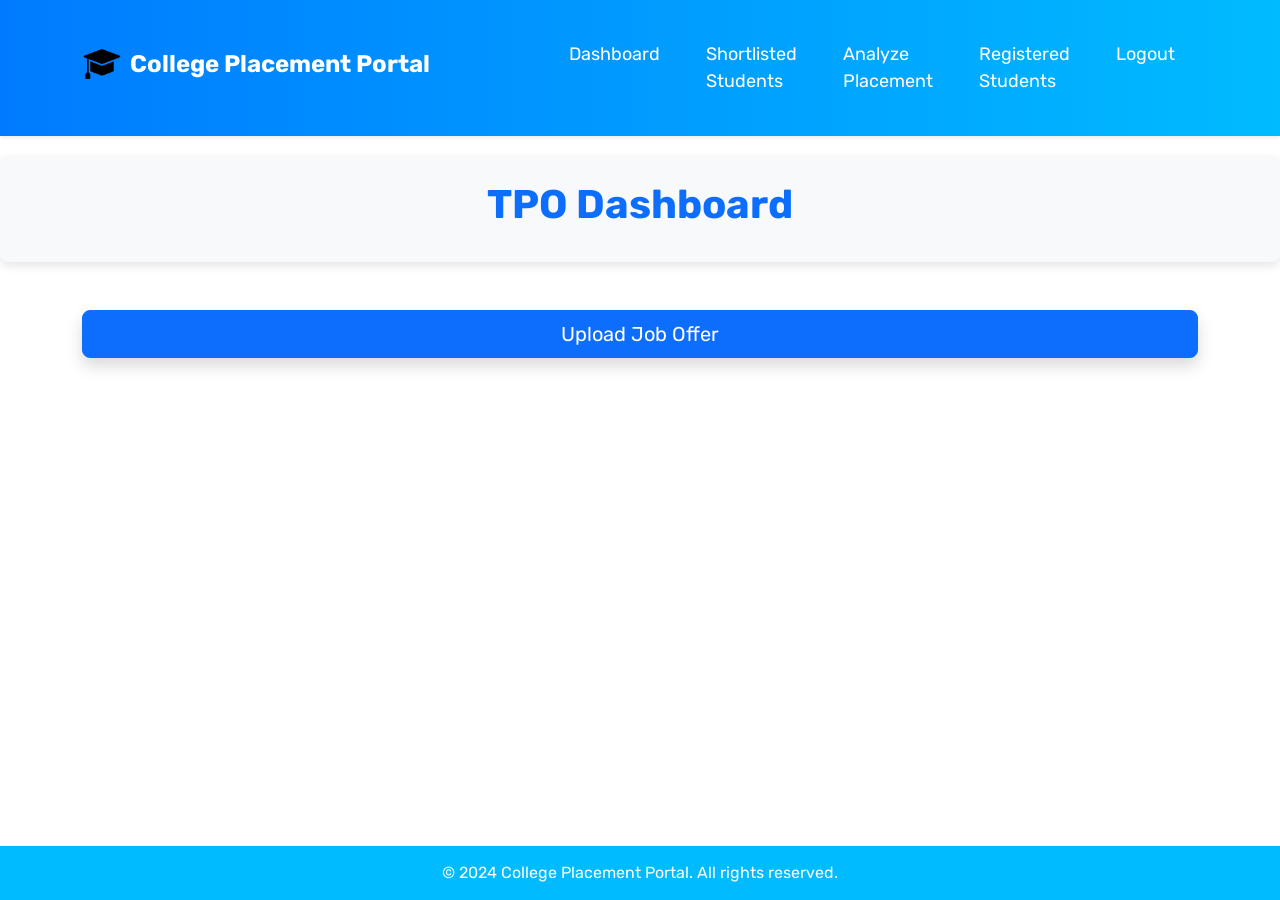
<file: TPO-Placement-Portal/job_offer.html>
<!DOCTYPE html>
<html lang="en">

<head>
    <meta charset="UTF-8">
    <meta name="viewport" content="width=device-width, initial-scale=1.0">
    <title>TPO Dashboard</title>
    <link href="https://cdn.jsdelivr.net/npm/bootstrap@5.3.0-alpha1/dist/css/bootstrap.min.css" rel="stylesheet">
    <link rel="stylesheet" href="css/styles.css">

    <style>
        /* Ensure the page takes the full height and the footer stays at the bottom */
        
        html,
        body {
            height: 100%;
            display: flex;
            flex-direction: column;
        }
        /* Main content wrapper */
        
        main {
            flex: 1;
        }
        /* Navbar Styling */
        
        .navbar {
            background: linear-gradient(to right, #007bff, #00bbff);
            padding: 15px;
        }
        
        .navbar-brand {
            font-weight: bold;
            font-size: 1.2rem;
        }
        
        .logout-btn {
            background-color: #ff4d4d;
            border: none;
            padding: 8px 15px;
            border-radius: 5px;
            font-weight: bold;
        }
        
        .logout-btn:hover {
            background-color: #e60000;
        }
        /* Header */
        
        .page-header {
            background: #f8f9fa;
            padding: 25px;
            text-align: center;
            border-radius: 8px;
            box-shadow: 0px 4px 10px rgba(0, 0, 0, 0.1);
            margin-top: 20px;
        }
        /* Modal Styling */
        
        .modal-content {
            border-radius: 10px;
        }
        
        .modal-header {
            background: #007bff;
            color: white;
            border-top-left-radius: 10px;
            border-top-right-radius: 10px;
        }
        
        .modal-footer {
            background: #f8f9fa;
            border-bottom-left-radius: 10px;
            border-bottom-right-radius: 10px;
        }
        /* Footer styling */
        
        footer {
            background: #00bbff;
            color: white;
            text-align: center;
            padding: 15px;
            margin-top: auto;
        }
    </style>
</head>

<body>

    <!-- Header with Sticky Navigation -->
    <header class="sticky-top navbar navbar-expand-lg navbar-dark shadow-sm">
        <div class="container">
            <div class="d-flex justify-content-between align-items-center py-3 w-100">
                <div class="logo h4 d-flex align-items-center text-white">
                    <img src="./images/mortarboard.png" alt="Logo" class="me-2" style="width: 40px; height: 40px;"> College Placement Portal
                </div>
                <nav>
                    <ul class="navbar-nav">
                        <li class="nav-item"><a class="nav-link text-white" href="tpo.html">Dashboard</a></li>
                        <li class="nav-item"><a class="nav-link text-white" href="shortlist_students.html">Shortlisted Students</a></li>
                        <li class="nav-item"><a class="nav-link text-white" href="placed_students.html">Analyze Placement</a></li>
                        <li class="nav-item"><a class="nav-link text-white" href="registered_students_tpo.html">Registered Students</a></li>
                        <li class="nav-item"><a class="nav-link text-white" href="index.html">Logout</a></li>
                    </ul>
                </nav>
            </div>
        </div>
    </header>

    <!-- Main content -->
    <main>
        <!-- Page Header -->
        <header class="page-header">
            <div class="container">
                <h1 class="fw-bold text-primary">TPO Dashboard</h1>
            </div>
        </header>

        <!-- Button to trigger the modal -->
        <div class="container text-center mt-5">
            <button type="button" class="btn btn-primary btn-lg shadow" data-bs-toggle="modal" data-bs-target="#uploadJobModal">
                Upload Job Offer
            </button>
        </div>

        <!-- Job Offer Upload Modal -->
        <div class="modal fade" id="uploadJobModal" tabindex="-1" aria-labelledby="uploadJobModalLabel" aria-hidden="true">
            <div class="modal-dialog">
                <div class="modal-content">
                    <div class="modal-header">
                        <h5 class="modal-title" id="uploadJobModalLabel">Upload Job Offer</h5>
                        <button type="button" class="btn-close" data-bs-dismiss="modal" aria-label="Close"></button>
                    </div>
                    <div class="modal-body">
                        <form id="jobOfferForm" method="POST" action="api/job_offer.php">
                            <div class="mb-3">
                                <label for="jobTitle" class="form-label">Job Post Name</label>
                                <input type="text" class="form-control" id="jobTitle" name="jobTitle" placeholder="Enter job title" required>
                            </div>
                            <div class="mb-3">
                                <label for="salary" class="form-label">Salary</label>
                                <input type="text" class="form-control" id="salary" name="salary" placeholder="Enter salary" required>
                            </div>
                            <div class="mb-3">
                                <label for="qualifications" class="form-label">Qualifications</label>
                                <textarea class="form-control" id="qualifications" name="qualifications" rows="3" placeholder="Enter required qualifications" required></textarea>
                            </div>
                            <div class="mb-3">
                                <label for="eligibility" class="form-label">Eligibility Criteria</label>
                                <textarea class="form-control" id="eligibility" name="eligibility" rows="3" placeholder="Enter eligibility criteria" required></textarea>
                            </div>
                            <div class="mb-3">
                                <label for="workMode" class="form-label">Work Mode</label>
                                <select class="form-select" id="workMode" name="workMode" required>
                                    <option value="" disabled selected>Select work mode</option>
                                    <option value="Remote">Remote</option>
                                    <option value="On-site">On-site</option>
                                    <option value="Hybrid">Hybrid</option>
                                </select>
                            </div>
                            <div class="mb-3">
                                <label for="location" class="form-label">Location</label>
                                <input type="text" class="form-control" id="location" name="location" placeholder="Enter location" required>
                            </div>
                            <button type="submit" class="btn btn-success w-100">Upload Offer</button>
                        </form>
                    </div>
                    <div class="modal-footer">
                        <button type="button" class="btn btn-secondary" data-bs-dismiss="modal">Close</button>
                    </div>
                </div>
            </div>
        </div>
    </main>

    <!-- Footer -->
    <footer>
        <div class="container">
            <p class="mb-0">&copy; 2024 College Placement Portal. All rights reserved.</p>
        </div>
    </footer>

    <!-- Bootstrap JS -->
    <script src="https://cdn.jsdelivr.net/npm/bootstrap@5.3.0-alpha1/dist/js/bootstrap.bundle.min.js"></script>

    <!-- JavaScript -->
    <script src="js/job_offer.js"></script>

</body>

</html>
</file>
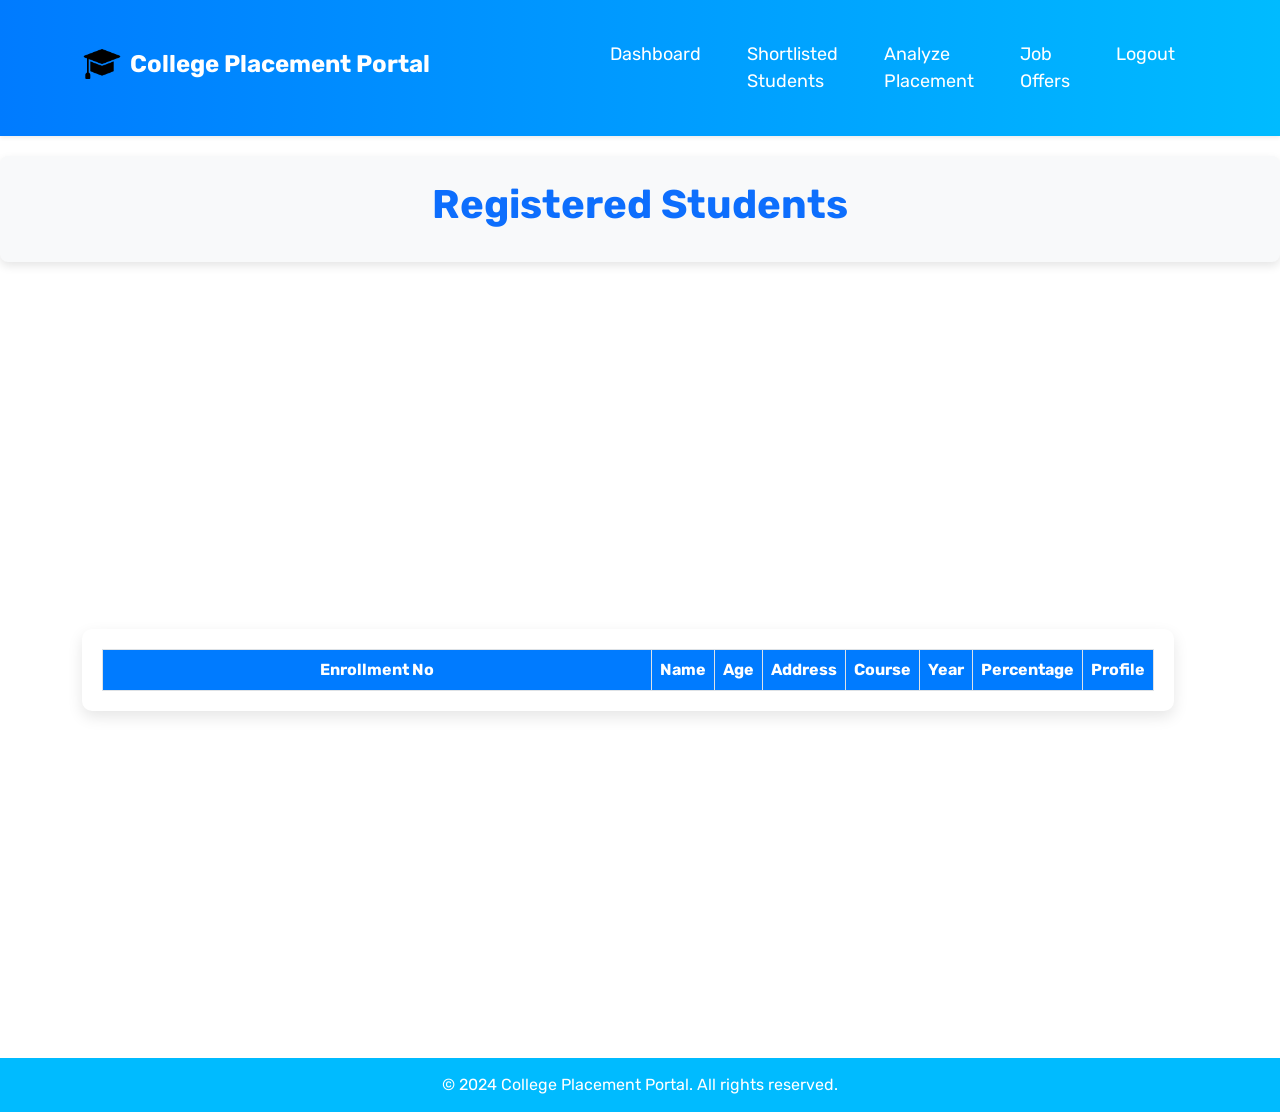
<file: TPO-Placement-Portal/registered_students_tpo.html>
<!DOCTYPE html>
<html lang="en">

<head>
    <meta charset="UTF-8">
    <meta name="viewport" content="width=device-width, initial-scale=1.0">
    <title>Registered Students</title>
    <link href="https://cdn.jsdelivr.net/npm/bootstrap@5.3.0-alpha1/dist/css/bootstrap.min.css" rel="stylesheet">
    <link rel="stylesheet" href="css/styles.css">

    <style>
        /* Navbar Styling */
        
        .navbar {
            background: linear-gradient(to right, #007bff, #00bbff);
            padding: 15px;
        }
        
        .navbar-brand {
            font-weight: bold;
            font-size: 1.2rem;
        }
        /* Header Styling */
        
        .page-header {
            background: #f8f9fa;
            padding: 25px;
            text-align: center;
            border-radius: 8px;
            box-shadow: 0px 4px 10px rgba(0, 0, 0, 0.1);
            margin-top: 20px;
        }
        /* Table Styling */
        
        .table-container {
            background: white;
            padding: 20px;
            border-radius: 10px;
            box-shadow: 0px 6px 15px rgba(0, 0, 0, 0.1);
            margin-top: 20px;
            width: 100%;
            overflow-x: auto;
        }
        
        .table {
            width: 100%;
            margin-bottom: 0;
        }
        
        .table th {
            text-align: center;
            background: #007bff !important;
            color: white;
        }
        
        .table tbody tr:hover {
            background-color: #f1f1f1;
        }
        
        .table td {
            text-align: center;
            vertical-align: middle;
        }
        /* Ensure full page table layout */
        
        .full-page-table {
            min-height: calc(100vh - 200px);
            /* Adjust height dynamically */
            display: flex;
            flex-direction: column;
            justify-content: center;
        }
        /* Footer Styling */
        
        footer {
            background: #00bbff;
            color: white;
            text-align: center;
            padding: 15px;
            margin-top: 30px;
        }
        /* Responsive Design */
        
        @media (max-width: 768px) {
            .table-container {
                padding: 10px;
            }
            .table th,
            .table td {
                font-size: 14px;
            }
        }
    </style>
</head>

<body>

    <!-- Header with Sticky Navigation -->
    <header class="sticky-top navbar navbar-expand-lg navbar-dark shadow-sm">
        <div class="container">
            <div class="d-flex justify-content-between align-items-center py-3 w-100">
                <div class="logo h4 d-flex align-items-center text-white">
                    <img src="./images/mortarboard.png" alt="Logo" class="me-2" style="width: 40px; height: 40px;"> College Placement Portal
                </div>
                <nav>
                    <ul class="navbar-nav">
                        <li class="nav-item"><a class="nav-link text-white" href="tpo.html">Dashboard</a></li>
                        <li class="nav-item"><a class="nav-link text-white" href="shortlist_students.html">Shortlisted Students</a></li>
                        <li class="nav-item"><a class="nav-link text-white" href="placed_students.html">Analyze Placement</a></li>
                        <li class="nav-item"><a class="nav-link text-white" href="job_offer.html">Job Offers</a></li>
                        <li class="nav-item"><a class="nav-link text-white" href="index.html">Logout</a></li>
                    </ul>
                </nav>
            </div>
        </div>
    </header>

    <!-- Page Header -->
    <header class="page-header">
        <div class="container">
            <h1 class="fw-bold text-primary">Registered Students</h1>
        </div>
    </header>

    <!-- Table Section -->
    <section class="container my-5 full-page-table">
        <div class="row justify-content-center">
            <div class="col-12">
                <div class="table-container">
                    <table class="table table-striped table-bordered">
                        <thead>
                            <tr>
                                <th>Enrollment No</th>
                                <th>Name</th>
                                <th>Age</th>
                                <th>Address</th>
                                <th>Course</th>
                                <th>Year</th>
                                <th>Percentage</th>
                                <th>Profile</th>
                            </tr>
                        </thead>
                        <tbody id="studentTableBody">
                            <!-- Data will be populated here -->
                        </tbody>
                    </table>
                </div>
            </div>
        </div>
    </section>

    <!-- Footer -->
    <footer>
        <div class="container">
            <p class="mb-0">&copy; 2024 College Placement Portal. All rights reserved.</p>
        </div>
    </footer>

    <script src="js/registered_students.js"></script>

</body>

</html>
</file>
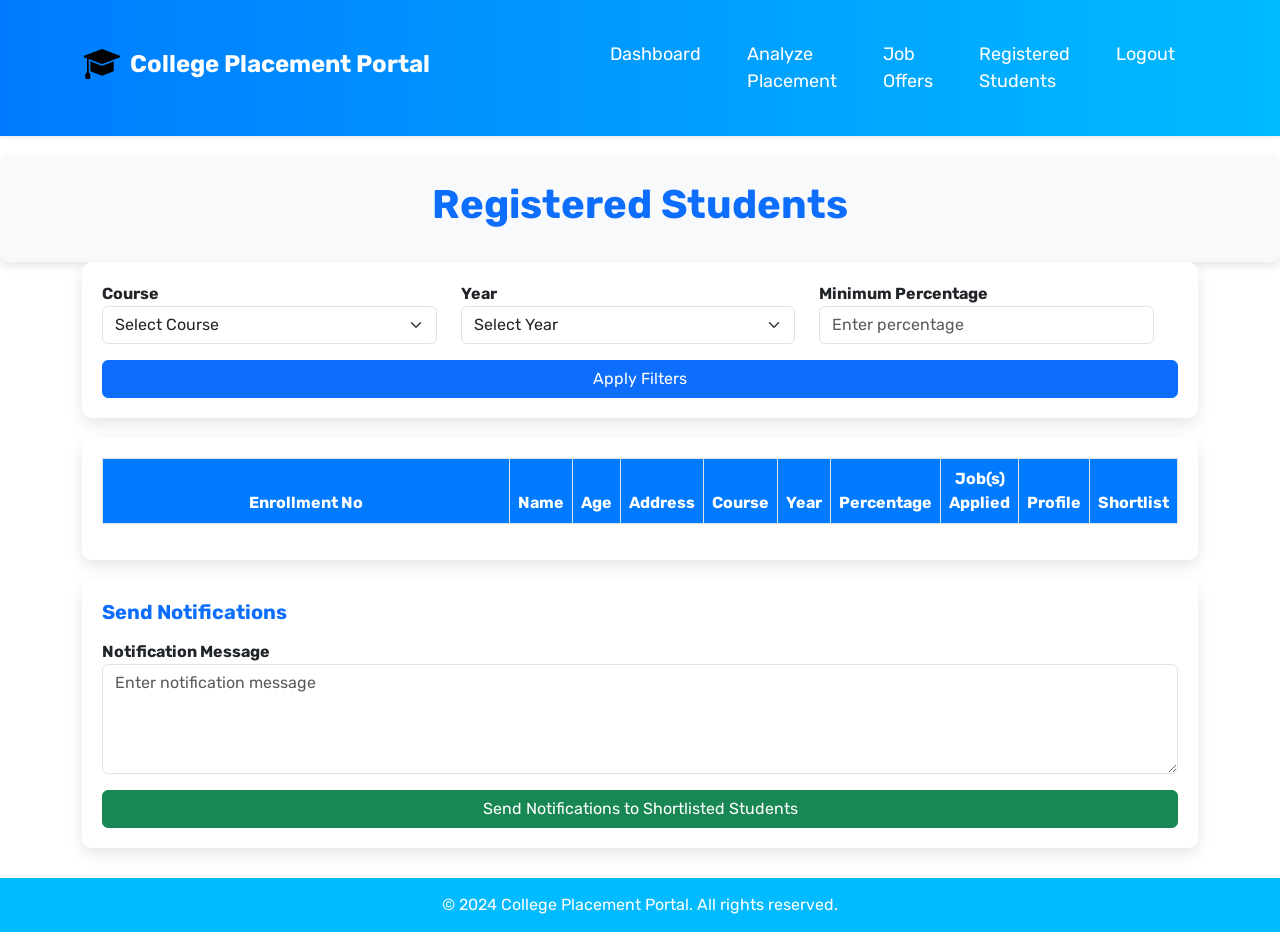
<file: TPO-Placement-Portal/shortlist_students.html>
<!DOCTYPE html>
<html lang="en">

<head>
    <meta charset="UTF-8">
    <meta name="viewport" content="width=device-width, initial-scale=1.0">
    <title>Registered Students</title>
    <link href="https://cdn.jsdelivr.net/npm/bootstrap@5.3.0-alpha1/dist/css/bootstrap.min.css" rel="stylesheet">
    <link rel="stylesheet" href="css/styles.css">

    <style>
        /* Navbar Styling */
        
        .navbar {
            background: linear-gradient(to right, #007bff, #00bbff);
            padding: 15px;
        }
        
        .navbar-brand {
            font-weight: bold;
            font-size: 1.2rem;
        }
        /* Header Styling */
        
        .page-header {
            background: #f8f9fa;
            padding: 25px;
            text-align: center;
            border-radius: 8px;
            box-shadow: 0px 4px 10px rgba(0, 0, 0, 0.1);
            margin-top: 20px;
        }
        /* Filters Section */
        
        .filters-container {
            background: white;
            padding: 20px;
            border-radius: 10px;
            box-shadow: 0px 6px 15px rgba(0, 0, 0, 0.1);
            margin-bottom: 20px;
        }
        /* Table Styling */
        
        .table-container {
            background: white;
            padding: 20px;
            border-radius: 10px;
            box-shadow: 0px 6px 15px rgba(0, 0, 0, 0.1);
        }
        
        .table th {
            text-align: center;
            background: #007bff !important;
            color: white;
        }
        
        .table td {
            text-align: center;
            vertical-align: middle;
        }
        /* Notification Section */
        
        .notification-section {
            background: white;
            padding: 20px;
            border-radius: 10px;
            box-shadow: 0px 6px 15px rgba(0, 0, 0, 0.1);
            margin-top: 20px;
        }
        /* Footer */
        
        footer {
            background: #00bbff;
            color: white;
            text-align: center;
            padding: 15px;
            margin-top: 30px;
        }
        /* Responsive Design */
        
        @media (max-width: 768px) {
            .filters-container,
            .table-container,
            .notification-section {
                padding: 10px;
            }
            .table th,
            .table td {
                font-size: 14px;
            }
        }
    </style>
</head>

<body>

    <!-- Header with Sticky Navigation -->
    <header class="sticky-top navbar navbar-expand-lg navbar-dark shadow-sm">
        <div class="container">
            <div class="d-flex justify-content-between align-items-center py-3 w-100">
                <div class="logo h4 d-flex align-items-center text-white">
                    <img src="./images/mortarboard.png" alt="Logo" class="me-2" style="width: 40px; height: 40px;"> College Placement Portal
                </div>
                <nav>
                    <ul class="navbar-nav">
                        <li class="nav-item"><a class="nav-link text-white" href="tpo.html">Dashboard</a></li>
                        <li class="nav-item"><a class="nav-link text-white" href="placed_students.html">Analyze Placement</a></li>
                        <li class="nav-item"><a class="nav-link text-white" href="job_offer.html">Job Offers</a></li>
                        <li class="nav-item"><a class="nav-link text-white" href="registered_students_tpo.html">Registered Students</a></li>
                        <li class="nav-item"><a class="nav-link text-white" href="index.html">Logout</a></li>
                    </ul>
                </nav>
            </div>
        </div>
    </header>

    <!-- Page Header -->
    <header class="page-header">
        <div class="container">
            <h1 class="fw-bold text-primary">Registered Students</h1>
        </div>
    </header>

    <!-- Filters Section -->
    <section class="container">
        <div class="filters-container">
            <div class="row">
                <div class="col-md-4">
                    <label for="course" class="fw-bold">Course</label>
                    <select id="course" class="form-select">
                        <option value="">Select Course</option>
                        <option value="Computer Science">Computer Science</option>
                        <option value="Electrical Engineering">Electrical Engineering</option>
                        <option value="Mechanical Engineering">Mechanical Engineering</option>
                        <option value="IT">IT</option>
                    </select>
                </div>

                <div class="col-md-4">
                    <label for="year" class="fw-bold">Year</label>
                    <select id="year" class="form-select">
                        <option value="">Select Year</option>
                        <option value="FY">1st Year</option>
                        <option value="SY">2nd Year</option>
                        <option value="TY">3rd Year</option>
                        <option value="Btech">4th Year</option>
                    </select>
                </div>

                <div class="col-md-4">
                    <label for="percentage" class="fw-bold">Minimum Percentage</label>
                    <input type="number" id="percentage" class="form-control" min="0" max="100" step="0.01" placeholder="Enter percentage">
                </div>
            </div>

            <div class="d-flex justify-content-center mt-3">
                <button id="applyFilterBtn" class="btn btn-primary">Apply Filters</button>
            </div>
        </div>
    </section>

    <!-- Table Section -->
    <section class="container">
        <div class="table-container">
            <table class="table table-striped table-bordered">
                <!-- Inside the table header -->
                <thead>
                    <tr>
                        <th>Enrollment No</th>
                        <th>Name</th>
                        <th>Age</th>
                        <th>Address</th>
                        <th>Course</th>
                        <th>Year</th>
                        <th>Percentage</th>
                        <th>Job(s) Applied</th>
                        <!-- NEW COLUMN -->
                        <th>Profile</th>
                        <th>Shortlist</th>
                    </tr>
                </thead>

                <tbody id="studentTableBody">
                    <!-- Data will be populated here -->
                </tbody>
            </table>
        </div>
    </section>

    <!-- Notification Section -->
    <section class="container">
        <div class="notification-section">
            <h5 class="fw-bold text-primary">Send Notifications</h5>
            <div class="form-group my-3">
                <label for="notificationMessage" class="fw-bold">Notification Message</label>
                <textarea id="notificationMessage" class="form-control" rows="4" placeholder="Enter notification message"></textarea>
            </div>
            <button id="sendNotificationBtn" class="btn btn-success">Send Notifications to Shortlisted Students</button>
        </div>
    </section>

    <!-- Footer -->
    <footer>
        <div class="container">
            <p class="mb-0">&copy; 2024 College Placement Portal. All rights reserved.</p>
        </div>
    </footer>

    <!--<script src="js/registered_students.js"></script>-->
    <script src="js/shortlist_student.js"></script>

</body>

</html>
</file>
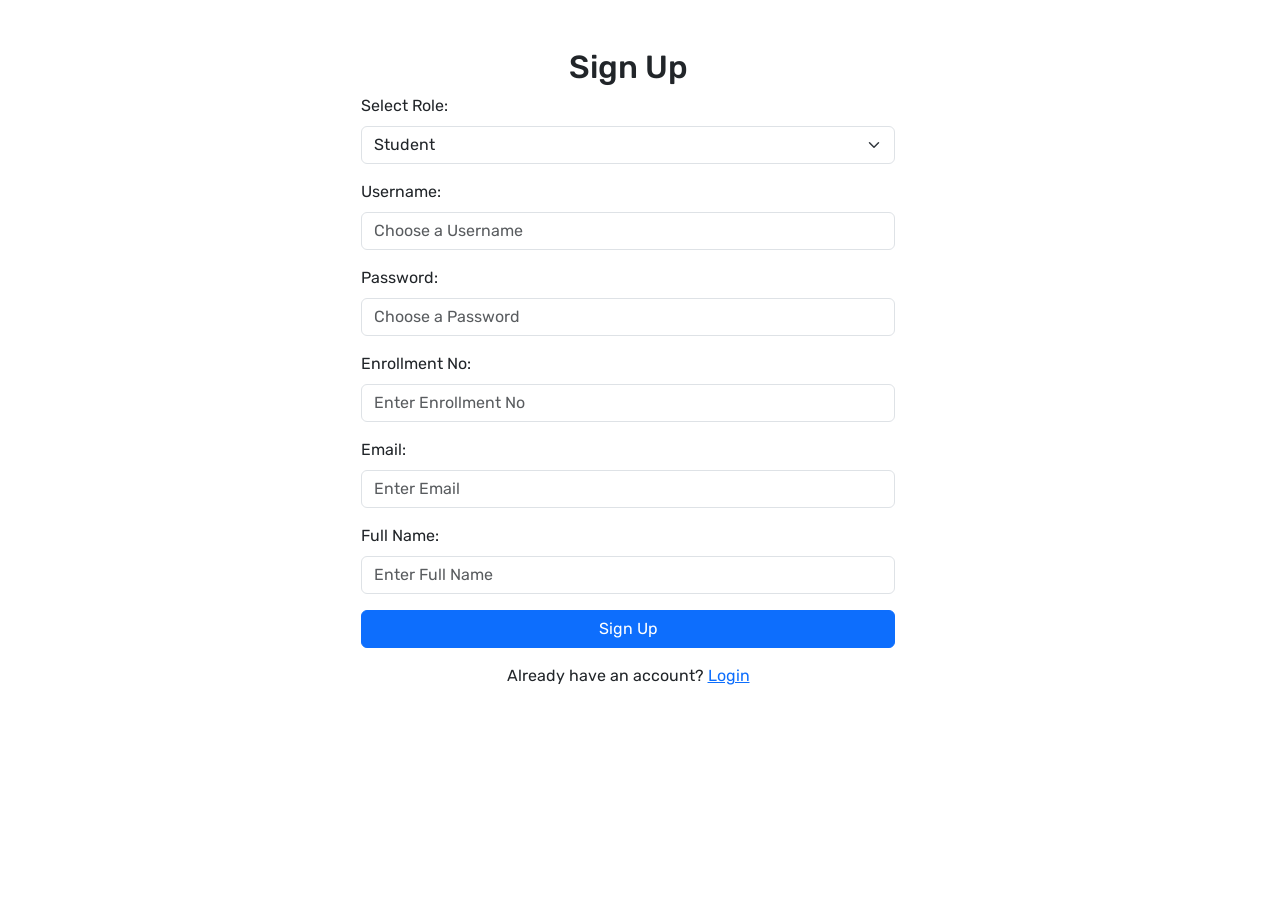
<file: TPO-Placement-Portal/signup.html>
<!DOCTYPE html>
<html lang="en">

<head>
    <meta charset="UTF-8">
    <meta name="viewport" content="width=device-width, initial-scale=1.0">
    <title>Signup</title>
    <!-- Bootstrap CSS -->
    <link href="https://cdn.jsdelivr.net/npm/bootstrap@5.3.0-alpha1/dist/css/bootstrap.min.css" rel="stylesheet">
    <link rel="stylesheet" href="css/styles.css">
</head>

<body>
    <div class="container my-5">
        <div class="row justify-content-center">
            <div class="col-md-6">
                <!-- Signup Form -->
                <div id="signupFormContainer">
                    <h2 class="text-center">Sign Up</h2>
                    <form id="signupForm">
                        <div class="mb-3">
                            <label for="role" class="form-label">Select Role:</label>
                            <select id="role" class="form-select">
                                <option value="student">Student</option>
                                <option value="tpo">TPO</option>
                            </select>
                        </div>
                        <div class="mb-3">
                            <label for="username" class="form-label">Username:</label>
                            <input type="text" class="form-control" id="username" placeholder="Choose a Username" required>
                        </div>
                        <div class="mb-3">
                            <label for="password" class="form-label">Password:</label>
                            <input type="password" class="form-control" id="password" placeholder="Choose a Password" required>
                        </div>
                        <div id="studentFields">
                            <div class="mb-3">
                                <label for="enrollment_no" class="form-label">Enrollment No:</label>
                                <input type="text" class="form-control" id="enrollment_no" placeholder="Enter Enrollment No">
                            </div>
                            <div class="mb-3">
                                <label for="email" class="form-label">Email:</label>
                                <input type="email" class="form-control" id="email" placeholder="Enter Email">
                            </div>
                            <div class="mb-3">
                                <label for="name" class="form-label">Full Name:</label>
                                <input type="text" class="form-control" id="name" placeholder="Enter Full Name">
                            </div>
                        </div>
                        <button type="submit" class="btn btn-primary w-100">Sign Up</button>
                    </form>
                    <div id="signupMessage" class="text-danger mt-2"></div>
                    <p class="text-center mt-3">Already have an account? <a href="login.html" class="text-primary">Login</a></p>
                </div>
            </div>
        </div>
    </div>

    <script src="js/signup.js"></script>
</body>

</html>
</file>
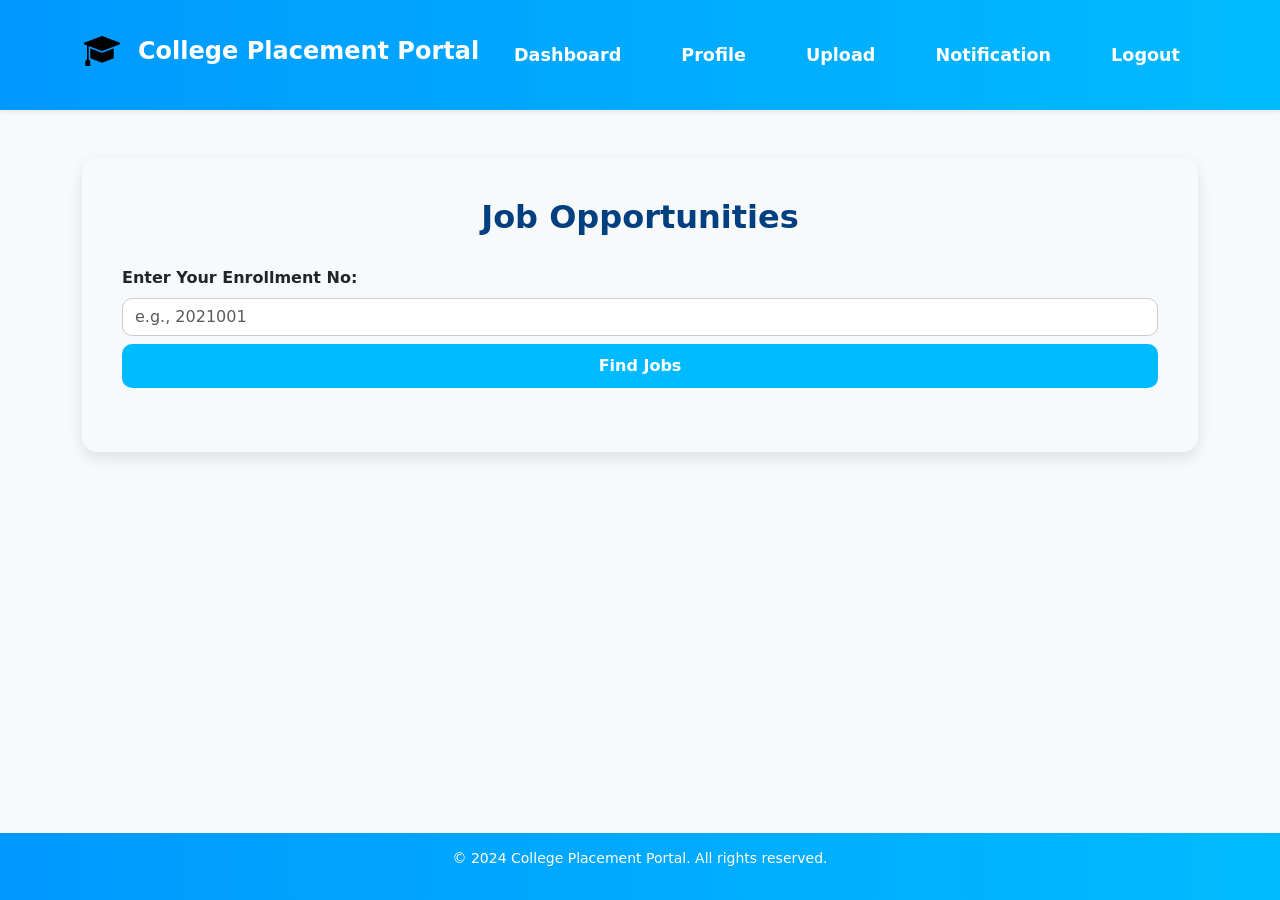
<file: TPO-Placement-Portal/student_jobs.html>
<!DOCTYPE html>
<html lang="en">

<head>
    <meta charset="UTF-8">
    <meta name="viewport" content="width=device-width, initial-scale=1.0">
    <title>Job Opportunities</title>
    <link href="https://cdn.jsdelivr.net/npm/bootstrap@5.3.0-alpha1/dist/css/bootstrap.min.css" rel="stylesheet">

    <style>
        /* Navbar Styling */
        /* Navbar Styling */
        
        .navbar {
            background: linear-gradient(to right, #0099ff, #00bbff);
            padding: 15px 0;
        }
        
        .navbar-nav {
            display: flex;
            align-items: center;
            gap: 20px;
        }
        
        .navbar-nav .nav-item {
            padding: 0 10px;
        }
        
        .navbar-nav .nav-link {
            font-size: 1.1rem;
            /* Increased font size */
            font-weight: 600;
            /* Slightly bolder text */
            transition: 0.3s;
            padding: 10px 15px;
        }
        
        .navbar-nav .nav-link:hover {
            color: #fff !important;
            transform: scale(1.1);
        }
        /* Full-Page Job Listings Layout */
        
        .job-container {
            max-width: 1200px;
            margin: auto;
            padding: 40px;
            background: #f8f9fa;
            border-radius: 15px;
            box-shadow: 0px 6px 15px rgba(0, 0, 0, 0.1);
            animation: fadeIn 1s ease-in-out;
        }
        
        @keyframes fadeIn {
            0% {
                opacity: 0;
                transform: translateY(-10px);
            }
            100% {
                opacity: 1;
                transform: translateY(0);
            }
        }
        /* Titles */
        
        .page-title {
            text-align: center;
            font-size: 2rem;
            font-weight: bold;
            color: #004080;
            margin-bottom: 30px;
        }
        /* Input Fields */
        
        .form-control {
            border-radius: 10px;
            border: 1px solid #ccc;
            transition: 0.3s ease-in-out;
        }
        
        .form-control:focus {
            border-color: #00bbff;
            box-shadow: 0px 0px 8px rgba(0, 187, 255, 0.5);
        }
        /* Buttons */
        
        .btn-primary {
            background-color: #00bbff;
            color: white;
            font-weight: bold;
            border: none;
            padding: 10px 15px;
            transition: 0.3s;
            border-radius: 10px;
            width: 100%;
        }
        
        .btn-primary:hover {
            background-color: #007acc;
            color: white;
        }
        /* Job List */
        
        .job-card {
            background: white;
            padding: 20px;
            border-radius: 10px;
            box-shadow: 0px 4px 8px rgba(0, 0, 0, 0.1);
            margin-bottom: 20px;
            border-left: 5px solid #00bbff;
        }
        /* Loader */
        
        #loading {
            display: none;
            text-align: center;
            font-weight: bold;
            color: #007acc;
            margin-top: 10px;
        }
        /* Sticky Footer */
        
        footer {
            background: linear-gradient(to right, #0099ff, #00bbff);
            font-size: 14px;
            font-weight: 500;
            text-align: center;
            color: white;
            padding: 15px;
            position: fixed;
            width: 100%;
            bottom: 0;
        }
    </style>
</head>

<body class="bg-light">

    <!-- Header with Sticky Navigation -->
    <header class="sticky-top navbar navbar-expand-lg navbar-dark shadow-sm">
        <div class="container">
            <div class="d-flex justify-content-between align-items-center py-3 w-100">
                <div class="logo h4 d-flex align-items-center text-white">
                    <img src="./images/mortarboard.png" alt="Logo" class="me-2" style="width: 40px; height: 40px;">
                    <span class="ms-2" style="font-size: 1.5rem; font-weight: bold;">College Placement Portal</span>
                </div>
                <nav>
                    <ul class="navbar-nav d-flex flex-row gap-4">
                        <li class="nav-item"><a class="nav-link text-white" href="student.html">Dashboard</a></li>
                        <li class="nav-item"><a class="nav-link text-white" href="view_profile.html">Profile</a></li>
                        <li class="nav-item"><a class="nav-link text-white" href="upload_resume.html">Upload</a></li>
                        <li class="nav-item"><a class="nav-link text-white" href="notifications.html">Notification</a></li>
                        <li class="nav-item"><a class="nav-link text-white" href="index.html">Logout</a></li>
                    </ul>
                </nav>
            </div>
        </div>
    </header>


    <!-- Job Opportunities Section -->
    <div class="container mt-5">
        <div class="job-container">
            <h2 class="page-title">Job Opportunities</h2>

            <!-- Input for Student Enrollment No -->
            <div class="mb-3">
                <label for="enrollment_no" class="form-label"><strong>Enter Your Enrollment No:</strong></label>
                <input type="text" id="enrollment_no" class="form-control" placeholder="e.g., 2021001">
                <button class="btn btn-primary mt-2" id="fetchJobsBtn">Find Jobs</button>
            </div>

            <!-- Loader -->
            <div id="loading">
                <p>Loading jobs...</p>
            </div>

            <!-- Job List -->
            <div id="job-list" class="mt-4"></div>
        </div>
    </div>

    <footer>
        <p>&copy; 2024 College Placement Portal. All rights reserved.</p>
    </footer>

    <script src="js/student_jobs.js"></script>
</body>

</html>
</file>
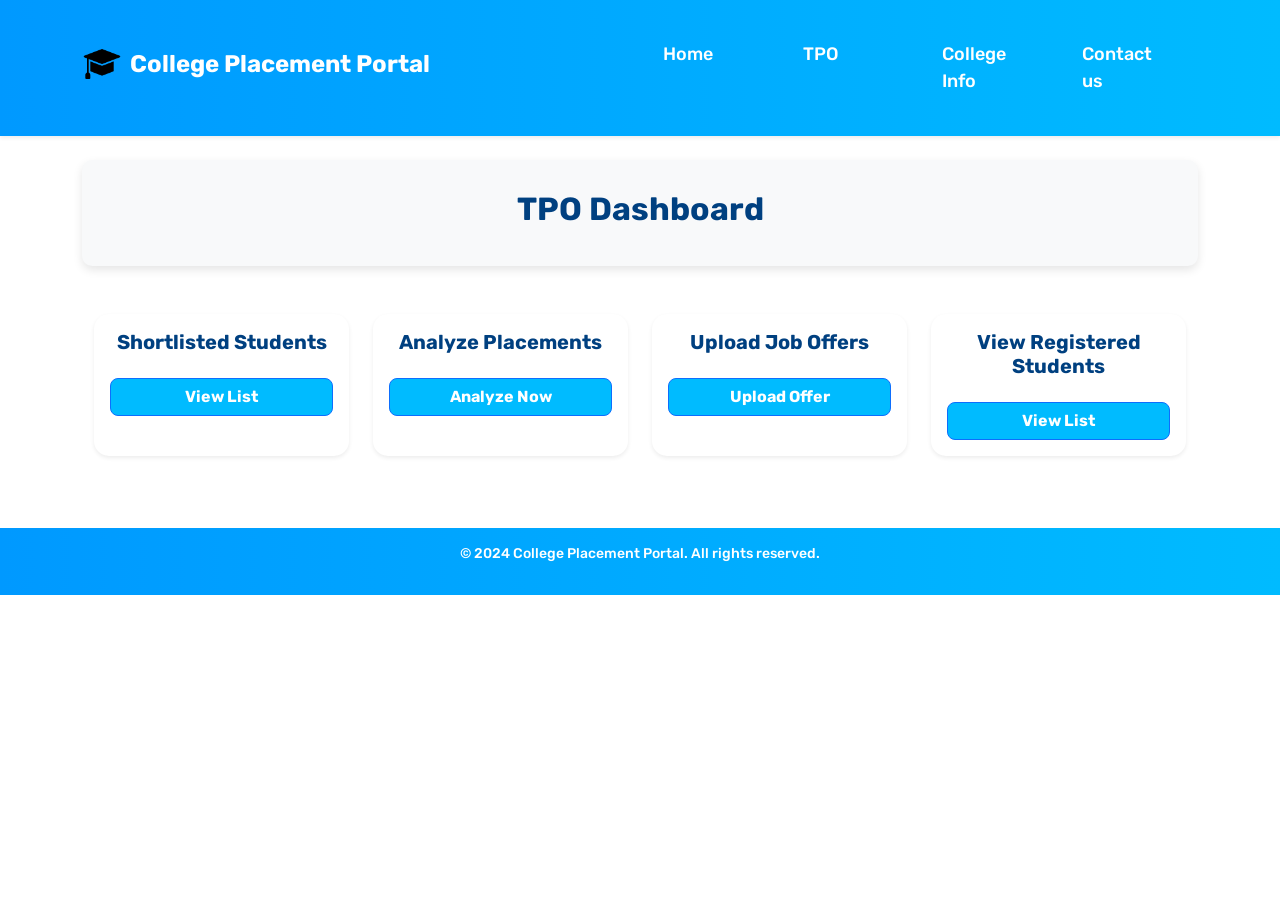
<file: TPO-Placement-Portal/tpo.html>
<!DOCTYPE html>
<html lang="en">

<head>
    <meta charset="UTF-8">
    <meta name="viewport" content="width=device-width, initial-scale=1.0">
    <title>TPO Dashboard</title>
    <link href="https://cdn.jsdelivr.net/npm/bootstrap@5.3.0-alpha1/dist/css/bootstrap.min.css" rel="stylesheet">
    <link rel="stylesheet" href="css/styles.css">

    <style>
        /* Navbar Styling */
        
        .navbar {
            background: linear-gradient(to right, #0099ff, #00bbff);
            padding: 15px 0;
        }
        
        .navbar-nav .nav-link {
            font-weight: 500;
            transition: 0.3s;
            color: white !important;
        }
        
        .navbar-nav .nav-link:hover {
            transform: scale(1.1);
        }
        /* Dashboard Header */
        
        .dashboard-header {
            background: #f8f9fa;
            padding: 30px;
            text-align: center;
            border-radius: 10px;
            box-shadow: 0px 4px 10px rgba(0, 0, 0, 0.1);
        }
        
        .dashboard-title {
            font-size: 2rem;
            font-weight: bold;
            color: #004080;
        }
        /* Dashboard Cards */
        
        .portal-section {
            display: flex;
            justify-content: center;
            flex-wrap: wrap;
            margin-top: 20px;
        }
        
        .card {
            border: none;
            border-radius: 15px;
            box-shadow: 0px 6px 15px rgba(0, 0, 0, 0.1);
            transition: 0.3s ease-in-out;
        }
        
        .card:hover {
            transform: translateY(-5px);
            box-shadow: 0px 8px 18px rgba(0, 0, 0, 0.2);
        }
        
        .card-title {
            font-weight: bold;
            color: #004080;
        }
        
        .btn-primary {
            background-color: #00bbff;
            border-radius: 8px;
            font-weight: bold;
            transition: 0.3s;
        }
        
        .btn-primary:hover {
            background-color: #007acc;
        }
        /* Footer */
        
        footer {
            background: linear-gradient(to right, #0099ff, #00bbff);
            font-size: 14px;
            font-weight: 500;
            text-align: center;
            color: white;
            padding: 15px;
            margin-top: 30px;
        }
        /* Responsive Design */
        
        @media (max-width: 768px) {
            .card {
                width: 100%;
                margin-bottom: 15px;
            }
        }
    </style>
</head>

<body>

    <!-- Header with Sticky Navigation -->
    <header class="sticky-top navbar navbar-expand-lg navbar-dark shadow-sm">
        <div class="container">
            <div class="d-flex justify-content-between align-items-center py-3 w-100">
                <div class="logo h4 d-flex align-items-center text-white">
                    <img src="./images/mortarboard.png" alt="Logo" class="me-2" style="width: 40px; height: 40px;"> College Placement Portal
                </div>
                <nav>
                    <ul class="navbar-nav">
                        <li class="nav-item"><a class="nav-link" href="index.html">Home</a></li>
                        <li class="nav-item"><a class="nav-link" href="login.html">TPO</a></li>
                        <li class="nav-item"><a class="nav-link" href="college_info.html">College Info</a></li>
                        <li class="nav-item"><a class="nav-link" href="contact.html">Contact us</a></li>
                    </ul>
                </nav>
            </div>
        </div>
    </header>

    <!-- Dashboard Header -->
    <div class="container mt-4">
        <div class="dashboard-header">
            <h1 class="dashboard-title">TPO Dashboard</h1>
        </div>
    </div>

    <!-- Main Section with Cards -->
    <section class="portal-section container my-5">
        <div class="row">
            <div class="col-md-6 col-lg-3 mb-4">
                <div class="card shadow-sm h-100">
                    <div class="card-body text-center">
                        <h5 class="card-title">Shortlisted Students</h5>
                        <a href="shortlist_students.html" class="btn btn-primary mt-3">View List</a>
                    </div>
                </div>
            </div>

            <div class="col-md-6 col-lg-3 mb-4">
                <div class="card shadow-sm h-100">
                    <div class="card-body text-center">
                        <h5 class="card-title">Analyze Placements</h5>
                        <a href="placed_students.html" class="btn btn-primary mt-3">Analyze Now</a>
                    </div>
                </div>
            </div>

            <div class="col-md-6 col-lg-3 mb-4">
                <div class="card shadow-sm h-100">
                    <div class="card-body text-center">
                        <h5 class="card-title">Upload Job Offers</h5>
                        <a href="job_offer.html" class="btn btn-primary mt-3">Upload Offer</a>
                    </div>
                </div>
            </div>

            <div class="col-md-6 col-lg-3 mb-4">
                <div class="card shadow-sm h-100">
                    <div class="card-body text-center">
                        <h5 class="card-title">View Registered Students</h5>
                        <a href="registered_students_tpo.html" class="btn btn-primary mt-3">View List</a>
                    </div>
                </div>
            </div>
        </div>
    </section>

    <!-- Footer Section -->
    <footer>
        <p>&copy; 2024 College Placement Portal. All rights reserved.</p>
    </footer>

    <!-- Bootstrap JS -->
    <script src="https://cdn.jsdelivr.net/npm/bootstrap@5.3.0-alpha1/dist/js/bootstrap.bundle.min.js"></script>

</body>

</html>
</file>
<file: TPO-Placement-Portal/css/styles.css>
/* General Styles */

@import url('https://fonts.googleapis.com/css2?family=Rubik:ital,wght@0,300..900;1,300..900&display=swap');

* {
  font-family: "Rubik", sans-serif;
  width: 100%;
}
/* Header Styles */
header {
    background-color: #007bff; /* Primary color for the navbar */
    color: #fff;
    padding: 10px 0;
}

header .logo {
    font-size: 24px;
    font-weight: bold;
}

header .logo img {
    width: 40px;
    height: 40px;
}

/* Navbar Styles */
.navbar {
    background-color: #007bff; /* Make the navbar background consistent */
}

.navbar-nav {
    list-style: none;
    margin: 0;
    padding: 0;
}

.navbar-nav .nav-item {
    margin: 0 10px;
}

.navbar-nav .nav-link {
    color: white;
    text-decoration: none;
    font-size: 16px;
    padding: 10px 15px;
    transition: color 0.3s;
}

.navbar-nav .nav-link:hover {
    color: #FFD700; /* Change color on hover */
}

/* Mobile Adjustments */
@media (max-width: 768px) {
    header .container {
        flex-direction: column;
        text-align: center;
    }

    header .navbar-nav {
        flex-direction: column;
        width: 100%;
        padding-top: 10px;
    }

    header .navbar-nav .nav-item {
        margin-bottom: 10px;
    }

    .logo {
        margin-bottom: 10px;
    }

    .logo img {
        margin-right: 0;
        margin-bottom: 5px;
    }
}

/* For Mobile Menu Toggle */
@media (max-width: 576px) {
    header .navbar-nav {
        display: none;
        width: 100%;
    }

    header .navbar-nav.show {
        display: flex;
    }

    .navbar-toggler {
        display: block;
        background-color: #007bff;
        border: none;
        color: white;
    }

    .navbar-toggler-icon {
        background-image: url('data:image/svg+xml,%3Csvg xmlns="http://www.w3.org/2000/svg" fill="none" viewBox="0 0 24 24" stroke="currentColor"%3E%3Cpath stroke-linecap="round" stroke-linejoin="round" stroke-width="2" d="M4 6h16M4 12h16m-7 6h7"%3E%3C/path%3E%3C/svg%3E');
    }
}

/* Mobile Nav Link Styling */
.navbar-nav .nav-item a {
    padding: 10px;
    font-size: 18px;
}

.navbar-nav .nav-item a:hover {
    color: #FFD700;
}

/* Adjust Logo and Navbar for Larger Screens */
@media (min-width: 1200px) {
    .logo {
        font-size: 28px;
    }

    .navbar-nav .nav-item {
        margin: 0 15px;
    }
}
</file>
